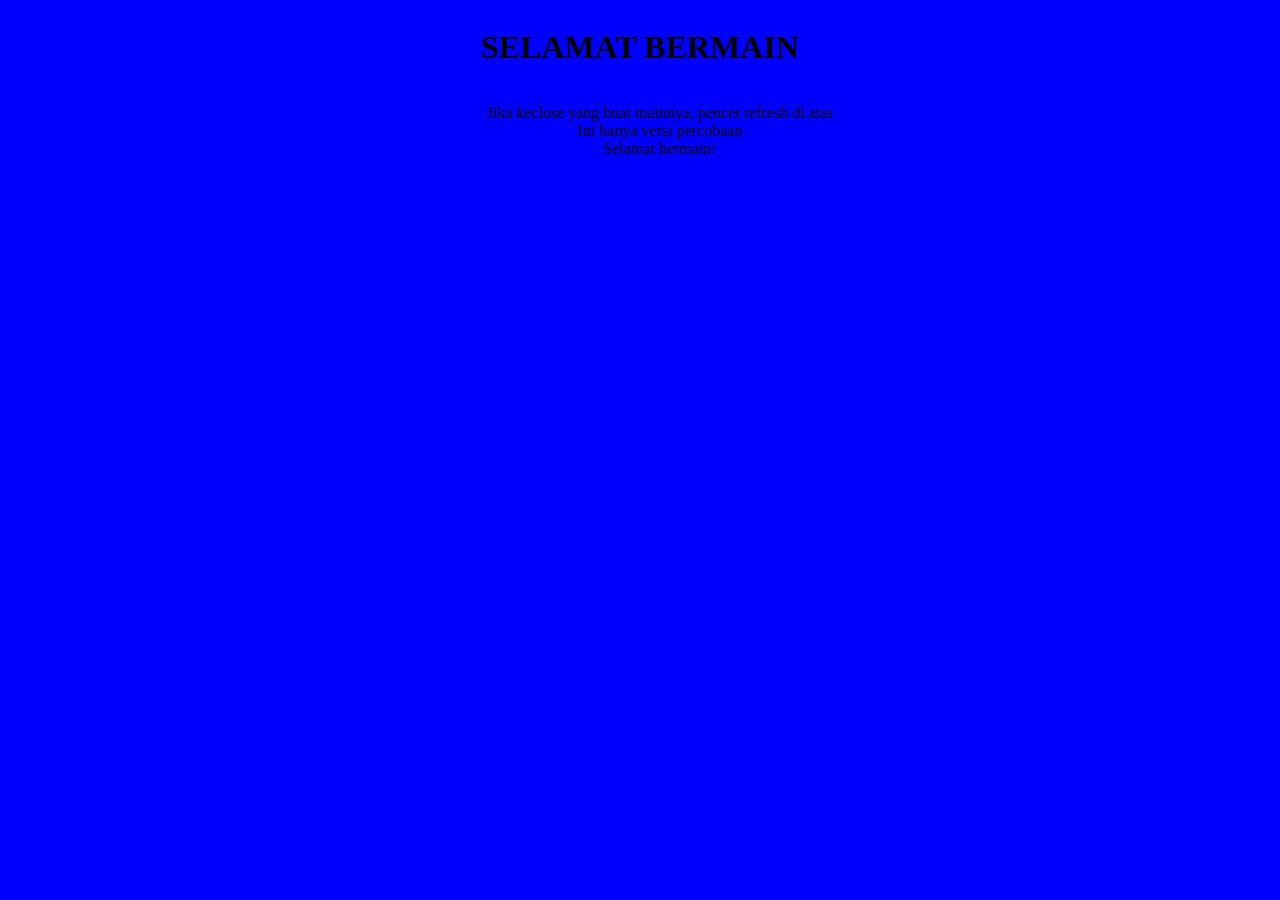
<file: suwit-jw/Pingsut WEB/index.html>
<!doctype html>
<html lang="en">
  <head>
    <meta charset="UTF-8" />
    <meta name="viewport" content="width=device-width, initial-scale=1.0" />
    <title>Pingsut</title>
    <style>
      h1,
      ul,
      li {
        text-align: center;
      }

      body {
        background-color: blue;
      }

      .cara {
        display: flex;
        align-items: center;
        flex-direction: column;
      }

      .cara ul {
        list-style: none;
      }
    </style>
  </head>
  <body>
    <div class="cara">
      <h1>SELAMAT BERMAIN</h1>
      <ul>
        <li>Jika keclose yang buat mainnya, pencet refresh di atas</li>
        <li>Ini hanya versi percobaan</li>
        <li>Selamat bermain!</li>
      </ul>
    </div>
    <script src="script.js"></script>
  </body>
</html>
</file>
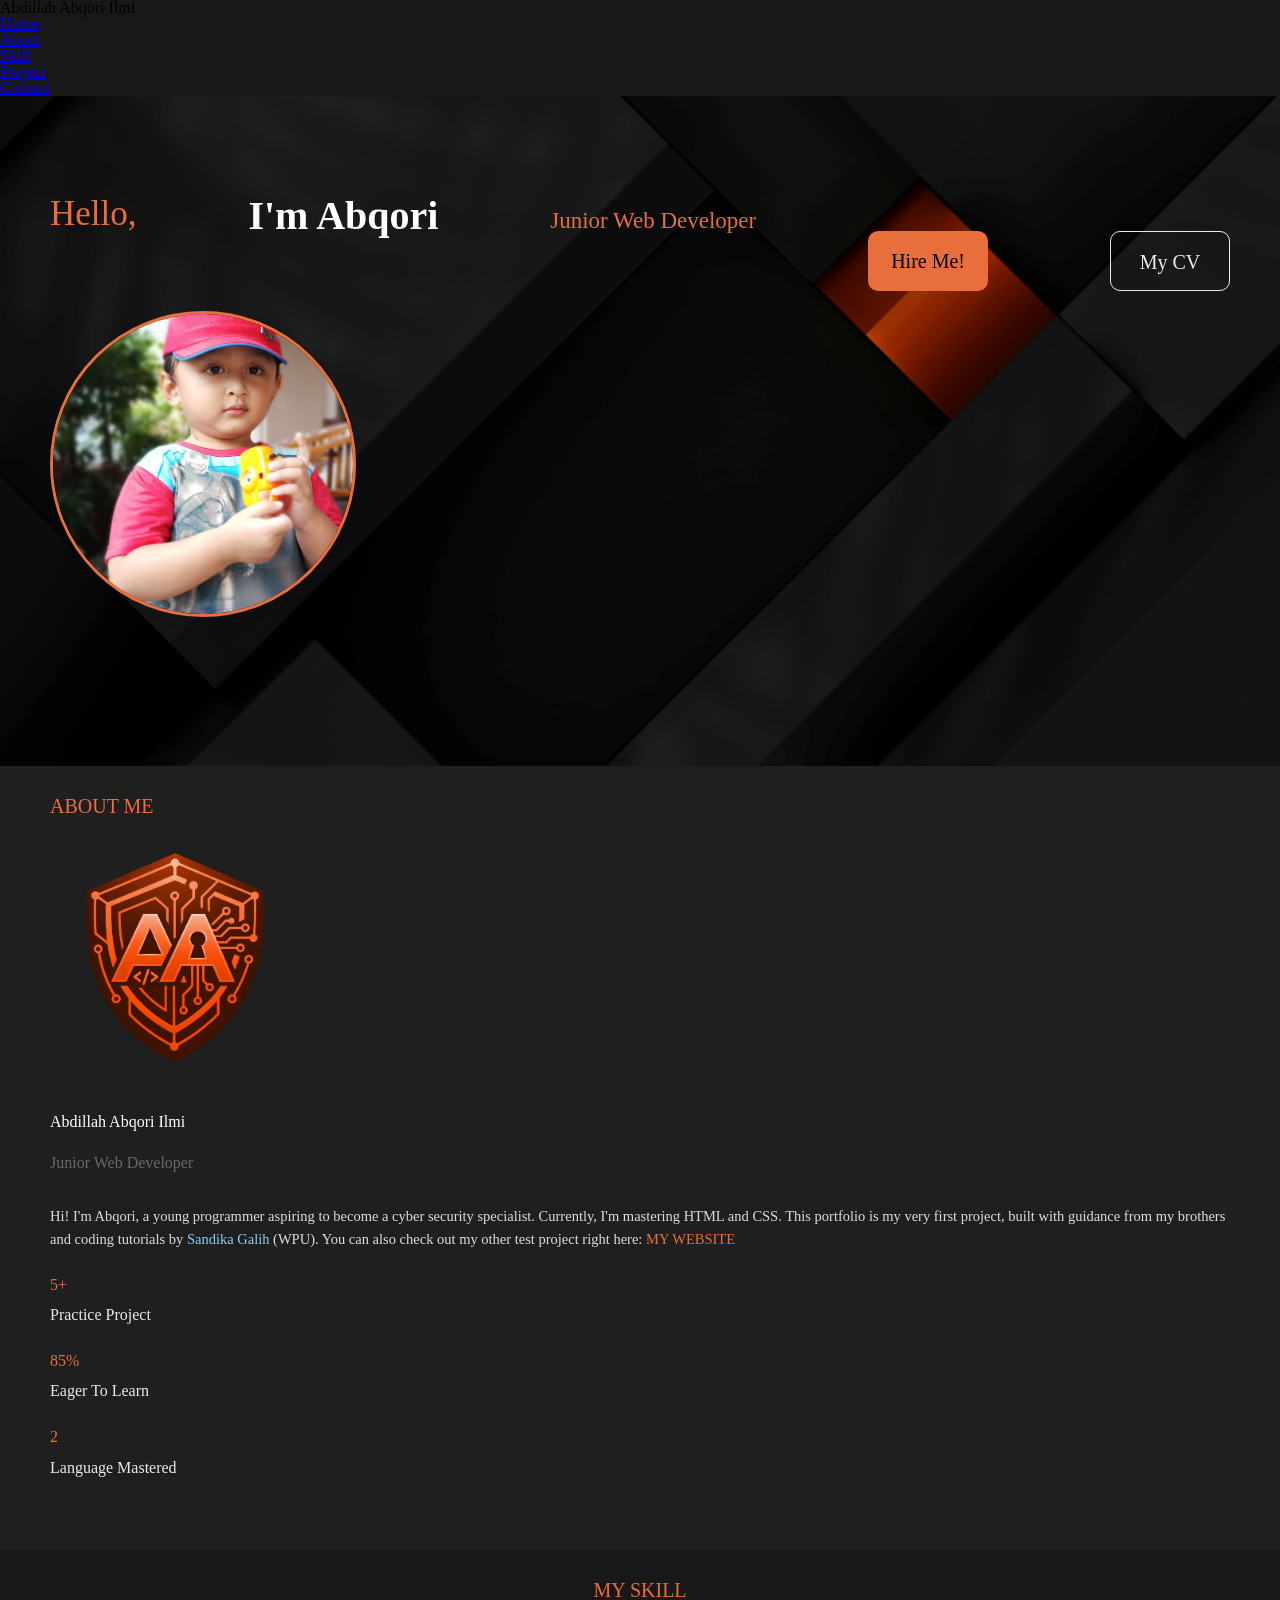
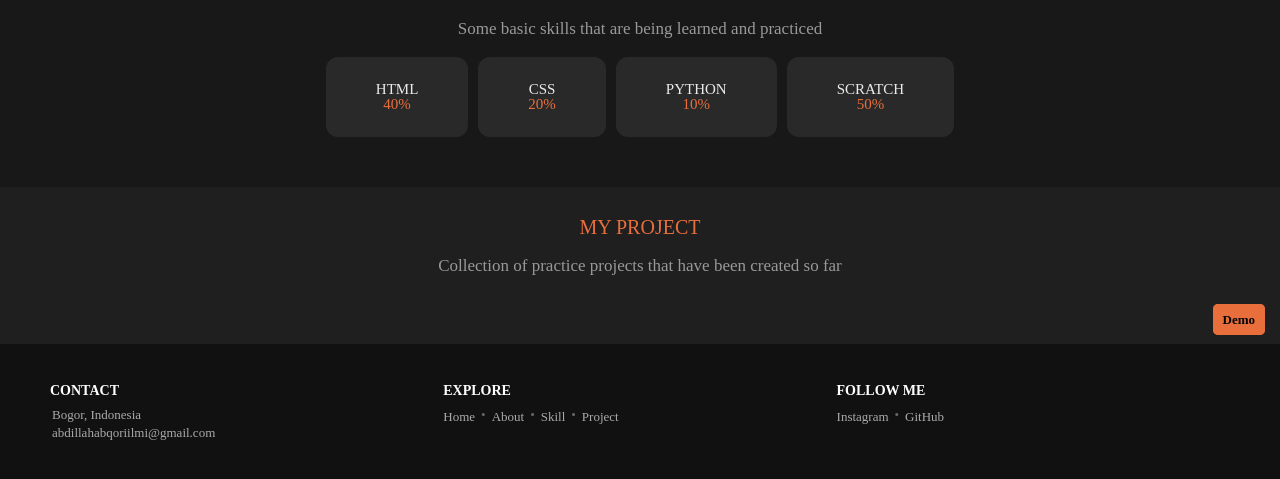
<file: Project1.html>
<!doctype html>
<html>
  <head>
    <title>MY PROFILE</title>
    <link rel="stylesheet" href="project1.css" />
    <link rel="preconnect" href="https://fonts.googleapis.com" />
    <link rel="preconnect" href="https://fonts.gstatic.com" crossorigin />
    <link
      href="https://fonts.googleapis.com/css2?family=Indie+Flower&family=Oswald:wght@200..700&display=swap"
      rel="stylesheet"
    />
  </head>
  <body>
    <!-- <div class="navbar">
      <h1>Abdillah Abqori Ilmi</h1>
      <ul>
        <li><a href="#">contact</a></li>
        <li><a href="#">project</a></li>
        <li><a href="#">skill</a></li>
        <li><a href="#">about</a></li>
        <li><a href="#">home</a></li>
      </ul>
      <div class="clear"></div>
    </div> -->

    <!-- NAVBAR -->
    <div class="navbar">
      <h1 class="logo">Abdillah Abqori Ilmi</h1>

      <ul class="nav-links">
        <li><a href="#">Home</a></li>
        <li><a href="#">About</a></li>
        <li><a href="#">Skill</a></li>
        <li><a href="#">Project</a></li>
        <li><a href="#">Contact</a></li>
      </ul>

      <div class="clear"></div>
    </div>
    <!-- NAVBAR END-->

    <!-- <div class="section hero">
      <img src="./image/orang.png" width="20%" class="gambar" />
      <div class="prfl">
        <div class="halo">Hello,</div>
        <div class="nme">I'm Abqori</div>
        <div class="juni">Junior Web Developer</div>
        <a href=""><div class="hrm">Hire Me!</div></a>
        <a href=""><div class="mcv">My CV</div></a>
      </div>
      <div class="clear2"></div>        
    </div> -->

    <!-- SECTION HERO -->
    <div class="section hero">
      <!-- Elemen Kiri (Float Left) -->
      <div class="prfl">
        <div class="halo">Hello,</div>
        <div class="nme">I'm Abqori</div>
        <div class="juni">Junior Web Developer</div>
        <a href="#" class="hrm">Hire Me!</a>
        <a href="#" class="mcv">My CV</a>
      </div>

      <!-- Elemen Kanan (Float Right) -->
      <img src="./image/abqori.jpg" alt="Foto Abqori" class="gambar" />

      <!-- Clearfix untuk menetralkan float -->
      <div class="clear2"></div>
    </div>
    <!-- SECTION HERO END-->

    <!-- SECTION ABOUT -->
    <div class="section about" id="aboutid">
      <h2 class="section-title">ABOUT ME</h2>
      <img src="./image/mylogo.png" alt="orang" class="about-img" />
      <div class="about-text">
        <h3 class="nama">Abdillah Abqori Ilmi</h3>
        <h3 class="bnam">Junior Web Developer</h3>

        <p>
          Hi! I'm Abqori, a young programmer aspiring to become a cyber security
          specialist. Currently, I'm mastering HTML and CSS. This portfolio is
          my very first project, built with guidance from my brothers and coding
          tutorials by
          <a
            href="https://www.youtube.com/@sandhikagalihWPU"
            class="Sandika"
            target="_blank"
            >Sandika Galih
          </a>
          (WPU). You can also check out my other test project right here:
          <a
            class="mw"
            target="_blank"
            href="../Youtube_SandikaGalih/Projek_Video7/index3.html"
            >MY WEBSITE</a
          >
        </p>

        <div class="counter">
          <span class="count">5+</span> practice project
        </div>
        <div class="counter"><span class="count">85%</span> eager to learn</div>
        <div class="counter">
          <span class="count">2</span> language mastered
        </div>
      </div>
    </div>
    <!-- SECTION ABOUT END-->

    <!-- SECTION SKILL -->
    <div class="section skill" id="skillid">
      <h2 class="section-title center">MY SKILL</h2>
      <p class="skill-text center">
        Some basic skills that are being learned and practiced
      </p>
      <div class="skill-container">
        <div class="skill-set"><span class="skillcount">HTML</span> 40%</div>
        <div class="skill-set"><span class="skillcount">CSS</span> 20%</div>
        <div class="skill-set"><span class="skillcount">PYTHON</span> 10%</div>
        <div class="skill-set"><span class="skillcount">SCRATCH</span> 50%</div>
      </div>
    </div>
    <!-- SECTION SKILL END-->

    <!-- SECTION PROJECT -->
    <div class="section project center" id="projectid">
      <h2 class="section-title">MY PROJECT</h2>
      <p class="project-text">
        Collection of practice projects that have been created so far
      </p>

      <div class="project-set"><div class="demo">Demo</div></div>
      <div class="project-set"><div class="demo">Demo</div></div>
    </div>
    <!-- SECTION PROJECT END -->

    <!-- SECTION FOOTER -->
    <div class="section footer">
      <div class="footer-col">
        <h3 class="footer-title">CONTACT</h3>
        <p class="footer-text">Bogor, Indonesia</p>
        <p class="footer-text">abdillahabqoriilmi@gmail.com</p>
      </div>

      <div class="footer-col">
        <h3 class="footer-title">EXPLORE</h3>
        <ul class="footer-menu">
          <li><a href="#">Home</a></li>
          <li class="separator">&bull;</li>
          <li><a href="#aboutid">About</a></li>
          <li class="separator">&bull;</li>
          <li><a href="#skillid">Skill</a></li>
          <li class="separator">&bull;</li>
          <li><a href="#projectid">Project</a></li>
        </ul>
      </div>

      <div class="footer-col">
        <h3 class="footer-title">FOLLOW ME</h3>
        <ul class="footer-menu">
          <li><a href="#">Instagram</a></li>
          <li class="separator">&bull;</li>
          <li>
            <a
              href="https://github.com/abqori2015/abqori2015.github.io"
              target="_blank"
              >GitHub</a
            >
          </li>
        </ul>
      </div>

      <div class="clear"></div>
    </div>
    <!-- SECTION FOOTER END -->
  </body>
</html>
</file>
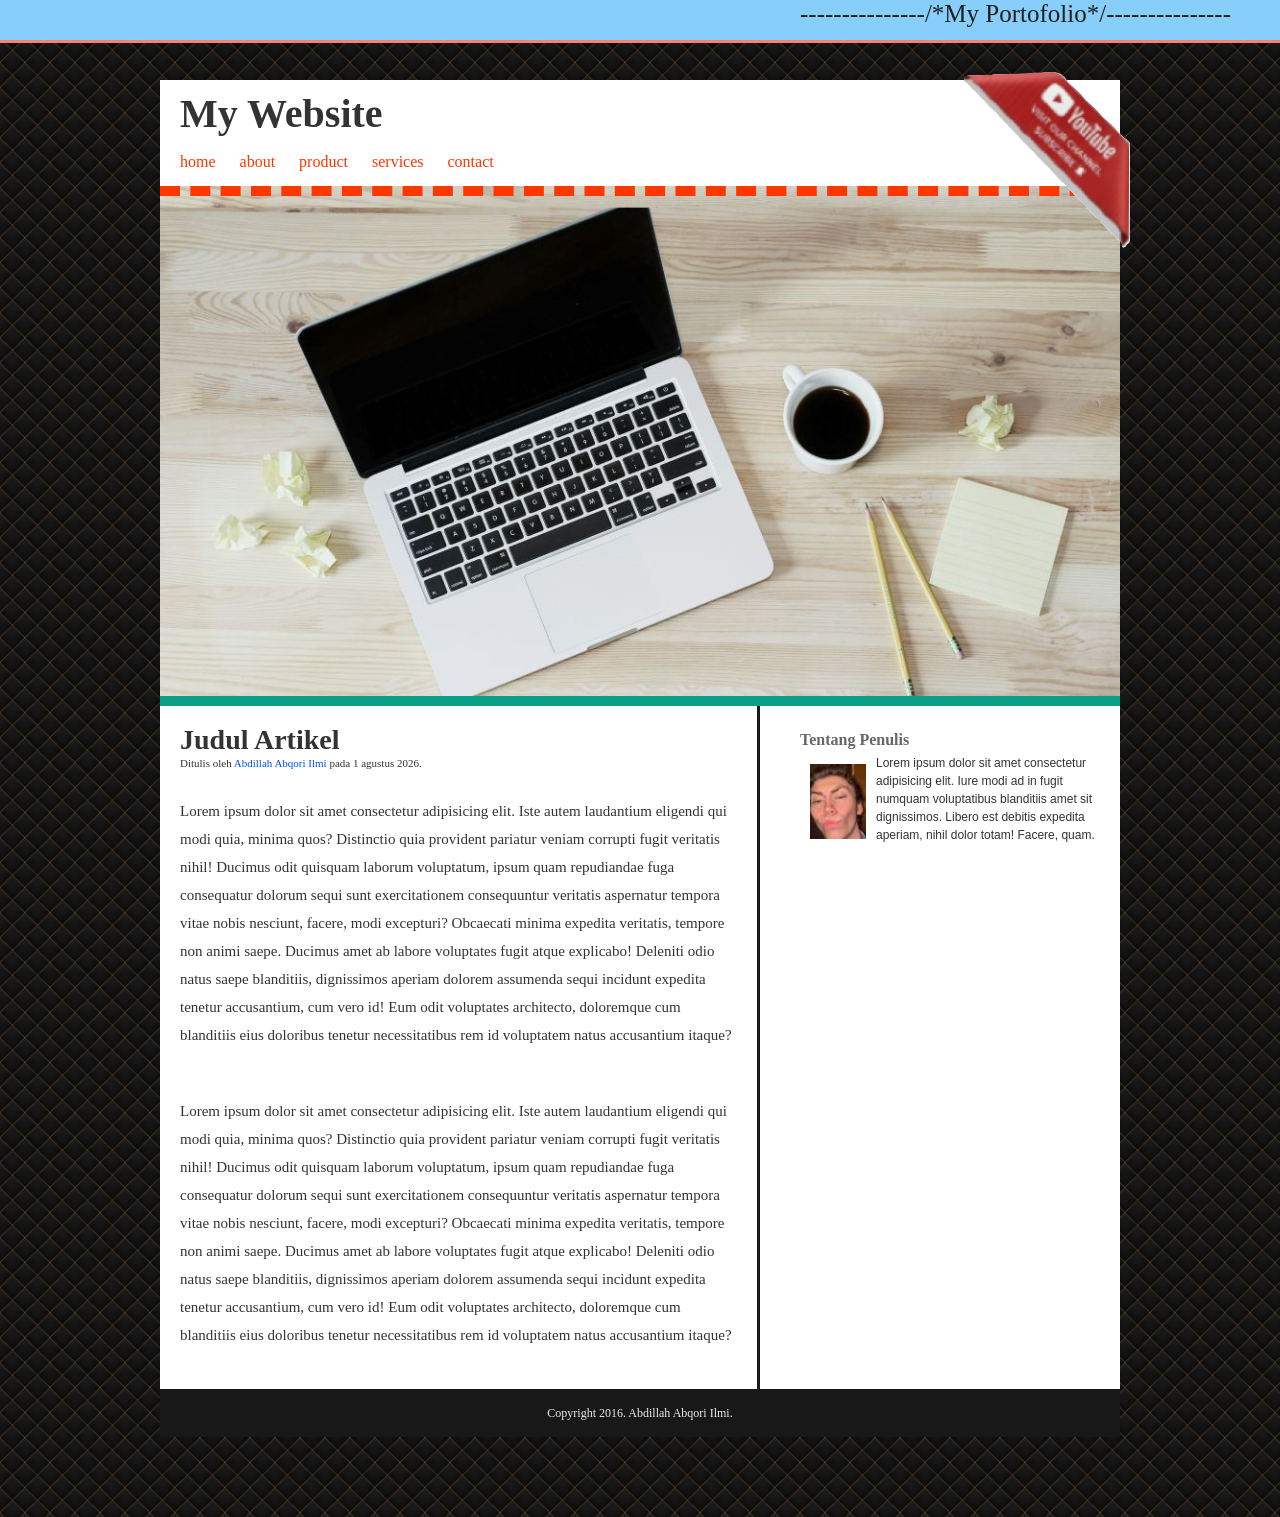
<file: project/project-3/index3.html>
<!doctype html>
<html lang="en">
  <head>
    <meta charset="UTF-8" />
    <title>CSS RESET</title>
    <link rel="stylesheet" href="CSS/index3.css" />
  </head>
  <body>
    <div class="top-bar">
      <div class="t-c">
        <a
          class="text"
          href="../../Project1_Portofolio/Project1.html"
          target="_blank"
        >
          ---------------/*My Portofolio*/---------------</a
        >
      </div>
    </div>
    <div class="container">
      <a href="https://www.youtube.com/@bochill2015" class="oi" target="_blank"
        >@abdillahabqoriilmi</a
      >
      <div class="header">
        <h1 class="judul">My Website</h1>
        <a href="../Projek_Video7/"></a>
        <ul>
          <li><a href="#">home</a></li>
          <li><a href="#">about</a></li>
          <li><a href="#">product</a></li>
          <li><a href="#">services</a></li>
          <li><a href="#">contact</a></li>
        </ul>
      </div>
      <div class="hero"></div>
      <div class="content cf">
        <div class="main">
          <h2>Judul Artikel</h2>
          <p class="penulis">
            Ditulis oleh <a href="#"> Abdillah Abqori Ilmi </a> pada 1 agustus
            2026.
          </p>

          <p>
            Lorem ipsum dolor sit amet consectetur adipisicing elit. Iste autem
            laudantium eligendi qui modi quia, minima quos? Distinctio quia
            provident pariatur veniam corrupti fugit veritatis nihil! Ducimus
            odit quisquam laborum voluptatum, ipsum quam repudiandae fuga
            consequatur dolorum sequi sunt exercitationem consequuntur veritatis
            aspernatur tempora vitae nobis nesciunt, facere, modi excepturi?
            Obcaecati minima expedita veritatis, tempore non animi saepe.
            Ducimus amet ab labore voluptates fugit atque explicabo! Deleniti
            odio natus saepe blanditiis, dignissimos aperiam dolorem assumenda
            sequi incidunt expedita tenetur accusantium, cum vero id! Eum odit
            voluptates architecto, doloremque cum blanditiis eius doloribus
            tenetur necessitatibus rem id voluptatem natus accusantium itaque?
          </p>

          <br />

          <p>
            Lorem ipsum dolor sit amet consectetur adipisicing elit. Iste autem
            laudantium eligendi qui modi quia, minima quos? Distinctio quia
            provident pariatur veniam corrupti fugit veritatis nihil! Ducimus
            odit quisquam laborum voluptatum, ipsum quam repudiandae fuga
            consequatur dolorum sequi sunt exercitationem consequuntur veritatis
            aspernatur tempora vitae nobis nesciunt, facere, modi excepturi?
            Obcaecati minima expedita veritatis, tempore non animi saepe.
            Ducimus amet ab labore voluptates fugit atque explicabo! Deleniti
            odio natus saepe blanditiis, dignissimos aperiam dolorem assumenda
            sequi incidunt expedita tenetur accusantium, cum vero id! Eum odit
            voluptates architecto, doloremque cum blanditiis eius doloribus
            tenetur necessitatibus rem id voluptatem natus accusantium itaque?
          </p>
        </div>
        <!-- <div class="bungkus"></div> -->
        <div class="sidebar">
          <h3>Tentang Penulis</h3>
          <img src="img/sigma.jpg" alt="Abdillah Abqori Ilmi" />
          <p>
            Lorem ipsum dolor sit amet consectetur adipisicing elit. Iure modi
            ad in fugit numquam voluptatibus blanditiis amet sit dignissimos.
            Libero est debitis expedita aperiam, nihil dolor totam! Facere,
            quam.
          </p>
        </div>
      </div>
      <div class="footer">
        <p class="copy">Copyright 2016. Abdillah Abqori Ilmi.</p>
      </div>
    </div>
  </body>
</html>
</file>
<file: project1.css>
/* http://meyerweb.com/eric/tools/css/reset/ 
   v2.0 | 20110126
   License: none (public domain)
*/

html,
body,
div,
span,
applet,
object,
iframe,
h1,
h2,
h3,
h4,
h5,
h6,
p,
blockquote,
pre,
a,
abbr,
acronym,
address,
big,
cite,
code,
del,
dfn,
em,
img,
ins,
kbd,
q,
s,
samp,
small,
strike,
strong,
sub,
sup,
tt,
var,
b,
u,
i,
center,
dl,
dt,
dd,
ol,
ul,
li,
fieldset,
form,
label,
legend,
table,
caption,
tbody,
tfoot,
thead,
tr,
th,
td,
article,
aside,
canvas,
details,
embed,
figure,
figcaption,
footer,
navbar,
hgroup,
menu,
nav,
output,
ruby,
section,
summary,
time,
mark,
audio,
video {
  margin: 0;
  padding: 0;
  border: 0;
  font-size: 100%;
  font: inherit;
  vertical-align: baseline;
}
/* HTML5 display-role reset for older browsers */
article,
aside,
details,
figcaption,
figure,
footer,
navbar,
hgroup,
menu,
nav,
section {
  display: block;
}
body {
  line-height: 1;
}
ol,
ul {
  list-style: none;
}
blockquote,
q {
  quotes: none;
}
blockquote:before,
blockquote:after,
q:before,
q:after {
  content: "";
  content: none;
}
table {
  border-collapse: collapse;
  border-spacing: 0;
}

/*My CSS*/

/*  PERUBAHAN 2: html diberi tinggi penuh  */
html {
  height: 100%;
  background-color: #181818;
  scroll-behavior: smooth;
}
/*  AKHIR PERUBAHAN 2  */

/*  PERUBAHAN 3: body jadi flex kolom, height:1450px DIHAPUS  */
body {
  background-color: #181818;
  font-family: verdana;
  min-height: 100%;
  min-height: 100svh;
  min-height: 100dvh;
  display: flex;
  flex-direction: column;
}
/*  AKHIR PERUBAHAN 3  */

body p {
  font-size: 13px;
  color: #dddddd;
  margin-top: 10px;
}

/* NAVBAR CONTAINER */
nav {
  background-color: #1a1a1a;
  display: flex;
  padding: 15px 30px;
  position: fixed;
  right: 0;
  left: 0;
  justify-content: space-between;
}

nav ul {
  list-style: none;
  display: flex;
  margin: 0;
  padding: 0;
  text-indent: 20px;
}

/* LOGO (SISI KIRI) */
nav .logo {
  font-size: 20px;
  font-weight: bold;
  font-family: Verdana, sans-serif;
  color: #ffffff;
  margin: 0;
  line-height: 40px;
}

/* LIST NAVIGASI (SISI KANAN) */

nav .nav-links a {
  color: #bbbbbb;
  text-decoration: none;
  font-size: 16px;
  line-height: 40px;
  transition: 0.5s ease;
  transform: 0.5s ease;
}

/* EFEK HOVER */
nav .nav-links a:hover {
  color: #ffffff;
  transform: scale(1.1);
}

/* PENETRAL FLOAT */

.section {
  padding: 30px 50px 50px 50px;
  flex-shrink: 0;
}

.section-title {
  font-size: 20px;
  color: #e86e3c;
  margin-bottom: 20px;
}

.center {
  text-align: center;
}

/* HERO SECTION */
.hero {
  background-image: url(./image/2.png);
  background-size: cover;
  background-position: center;
  height: 670px;
  padding: 60px 50px;
  padding-top: 100px;
  box-sizing: border-box;
}

.prfl {
  display: flex;
  justify-content: space-between;
}

.halo {
  color: #e86e3c;
  font-size: 35px;
  margin-bottom: 6px;
}

.nme {
  font-size: 40px;
  font-weight: bold;
  color: #ffffff;
}

.juni {
  color: #e86e3c;
  font-size: 23px;
  margin-top: 13px;
}

.prfl a {
  text-decoration: none;
}

.hrm {
  width: 120px;
  height: 60px;
  background-color: #e86e3c;
  text-align: center;
  line-height: 60px;
  border-radius: 10px;
  color: black;
  margin-top: 35px;
  font-size: 20px;
  transition: 0.4s;
}

.hrm:hover {
  background-color: #e7602a;
  transform: scale(1.1);
}

.mcv {
  width: 120px;
  height: 60px;
  background-color: transparent;
  border: 1px solid #eaeaea;
  text-align: center;
  line-height: 60px;
  border-radius: 10px;
  color: #eaeaea;
  margin-top: 35px;
  font-size: 20px;
  margin-left: 10px;
  transition: 0.4s;
  box-sizing: border-box;
}

.mcv:hover {
  border: 1px solid white;
  transform: scale(1.1);
}

.gambar {
  width: 300px;
  height: 300px;
  object-fit: cover;
  border-radius: 50%;
  border: 3px solid #e86e3c;

  margin-top: 20px;
}

.flex {
  display: flex;
}

.about {
  background-color: #1f1f1f;
}

.about p {
  font-size: 14.5px;
}

.about-img {
  border-radius: 10px;
  width: 250px;
  height: 250px;
  max-width: 100%;
}

.about-text {
  overflow: hidden;
  line-height: 1.6;
}

.nama {
  color: #ffff;
  margin-top: 20px;
}

.bnam {
  color: #9999;
  margin-top: 15px;
  margin-bottom: 30px;
}

.Sandika {
  color: lightskyblue;
  text-decoration: none;
}

.mw {
  color: #e86e3c;
  text-decoration: none;
}

.counter-container {
  display: flex;
  flex-direction: row;
}

.counter {
  color: #eaeaea;
  text-transform: capitalize;
  margin: 20px 15px 20px 0px;
}

.count {
  color: #e86e3c;
  display: block;
  margin-bottom: 5px;
}

/* ABOUT SECTION END */

/* MY SKILL SECTION */
.skill {
  background-color: #181818;

  align-items: centers;
}

.skill-text {
  margin: 20px 0px 20px 0px;
  font-size: 17px;
  color: #999;
}

.skill-container {
  display: flex;
  justify-content: center;
}

.skill-set {
  padding: 25px 50px;
  background-color: #292929;
  margin: 0px 5px 0px 5px;
  color: #e86e3c;
  font-size: 15px;
  border-radius: 12px;
  text-align: center;
}

.skillcount {
  display: block;
  color: #eaeaea;
}

/* MY SKILL SECTION END */

/* PROJECT SECTION */

.project {
  background-color: #1f1f1f;
  text-decoration: none;
  border-bottom: none;
}

.project-container {
  display: flex;
  justify-content: center;
}

.link-a {
  margin-right: 20px;
}

.project-set-a,
.project-set-b {
  cursor: pointer;
}

.section.project a {
  text-decoration: none !important;
  vertical-align: top;
  font-size: 0;
}

.project-text {
  margin: 20px 0px 20px 0px;
  font-size: 17px;
  color: #999;
}

.project-set-a {
  width: 200px;
  height: 125px;
  background-image: url(image/project1.png);
  background-color: #3a3a3a;
  border-radius: 10px;
  text-decoration: none;
  /* margin: 0 10px 0 0; */
  position: relative;
  transition: 0.3s ease;
}

.project-set-b {
  width: 200px;
  height: 125px;
  background-image: url(image/project2.png);
  background-color: #3a3a3a;
  border-radius: 10px;
  text-decoration: none;
  /* margin: 0 0 0 10px; */
  position: relative;
  transition: 0.3s ease;
}

.project-set-a:hover {
  transform: scale(1.05);
  background-color: #4d4d4d;
  z-index: 10;
}

.project-set-b:hover {
  transform: scale(1.05);
  background-color: #4d4d4d;
  z-index: 10;
}

.demo {
  font-size: 13px;
  font-weight: 600;
  background-color: #e86e3c;
  text-decoration: none !important;
  color: black;
  margin: 10px 0 10px 0;
  line-height: 27px;
  border-radius: 5px;
  padding: 2px 10px;
  position: absolute;
  right: 15px;
}

/* PROJECT SECTION END */

/*FOOTER SECTION*/

.section.footer {
  background-color: #111111;
  padding: 40px 50px;
  margin-top: auto;
  display: flex;
}

.footer-col {
  /* float: left; */
  width: 33.33%;
}

.footer-title {
  font-size: 14px;
  font-weight: bold;
  color: #ffffff;
  margin-bottom: 10px;
}

.footer-text {
  font-size: 13px;
  color: #aaaaaa;
  margin-top: 5px;
  text-indent: 2px;
}

.footer-menu {
  list-style: none;
  display: flex;
}

.footer-menu a {
  color: #aaaaaa;
  text-decoration: none;
  font-size: 13px;
  transition: color 0.3s ease;
}

.footer-menu a:hover {
  color: #ffffff;
}

.footer-menu .separator {
  color: #666666;
  margin: 0 6px;
  font-size: 13px;
}

/*FOOTER SECTION END*/
</file>
<file: project/project-3/CSS/index3.css>
/* http://meyerweb.com/eric/tools/css/reset/ 
   v2.0 | 20110126
   License: none (public domain)
*/

html,
body,
div,
span,
applet,
object,
iframe,
h1,
h2,
h3,
h4,
h5,
h6,
p,
blockquote,
pre,
a,
abbr,
acronym,
address,
big,
cite,
code,
del,
dfn,
em,
img,
ins,
kbd,
q,
s,
samp,
small,
strike,
strong,
sub,
sup,
tt,
var,
b,
u,
i,
center,
dl,
dt,
dd,
ol,
ul,
li,
fieldset,
form,
label,
legend,
table,
caption,
tbody,
tfoot,
thead,
tr,
th,
td,
article,
aside,
canvas,
details,
embed,
figure,
figcaption,
footer,
header,
hgroup,
menu,
nav,
output,
ruby,
section,
summary,
time,
mark,
audio,
video {
  margin: 0;
  padding: 0;
  border: 0;
  font-size: 100%;
  font: inherit;
  vertical-align: baseline;
}
/* HTML5 display-role reset for older browsers */
article,
aside,
details,
figcaption,
figure,
footer,
header,
hgroup,
menu,
nav,
section {
  display: block;
}
body {
  line-height: 1;
}
ol,
ul {
  list-style: none;
}
blockquote,
q {
  quotes: none;
}
blockquote:before,
blockquote:after,
q:before,
q:after {
  content: "";
  content: none;
}
table {
  border-collapse: collapse;
  border-spacing: 0;
}

/*style*/
body {
  font: 16px/28px arial sans-serif;
  background-color: #eaeaea;
  color: #333;
  background-image: url(../img/oi.png);
}

.top-bar {
  position: fixed;
  top: 0;
  left: 0;
  right: 0;
  height: 40px;
  background-color: lightskyblue;
  border-bottom: 3px solid salmon;
  z-index: 9999;
}

.top-bar a {
  margin-left: 800px;
  font-size: 25px;
  text-decoration: none;
  color: rgb(31, 31, 31);
  position: relative;
}

.container {
  width: 960px;
  margin: 80px auto;
  background-color: #fff;
  position: relative;
}

.oi {
  width: 200px;
  height: 200px;
  background-image: url(../img/pita.png);
  background-repeat: no-repeat;
  display: inline-block;
  text-indent: -9999px;
  position: absolute;
  top: -15px;
  right: -42px;
}

.header {
  padding: 20px;
  padding-bottom: 10px;
}

.header .judul {
  font-size: 40px;
  font-weight: bold;
}

.header ul li {
  display: inline-block;
  margin-top: 20px;
  margin-right: 20px;
}

.header a {
  text-decoration: none;
  color: #fd3700;
}

.header a:hover {
  background-color: lightskyblue;
  color: #09a087;
}

.hero {
  height: 500px;
  background-image: url(../img/hero.png);
  background-size: cover;
  background-position: 0 650px;
  border-top: 10px dashed #fd3700;
  border-bottom: 10px solid #09a087;
}

.c-t {
  position: relative;
}

.text {
  position: absolute;
}

.main {
  width: 600px;
  padding: 20px;
  box-sizing: border-box;
  float: left;
  border-right: 3px solid rgb(26, 26, 26);
}

.main h2 {
  font-size: 28px;
  font-weight: bold;
}

.main .penulis {
  font-size: 11px;
  margin-top: -5px;
}

.main p {
  margin-bottom: 20px;
  font-size: 15px;
}

.main a {
  color: rgb(0, 81, 255);
  text-decoration: none;
}

/*sidebar*/
.sidebar {
  width: 300px;
  float: right;
  padding: 20px;
}

/* .bungkus{
    width: 300px;
    height: 700px;
    background-color: black;
    border-left: 5px solid black;
} */

.sidebar h3 {
  font-weight: bold;
  color: #666;
}

.sidebar img {
  width: 56px;
  height: 75px;
  float: left;
  padding: 10px;
}

.sidebar p {
  font: 12px/18px arial;
}

.footer {
  background-color: rgb(24, 24, 24);
  padding: 10px;
}

.footer .copy {
  color: #eaeaea;
  text-align: center;
  font-size: 12px;
}

/*clearfix*/

/**
 * For modern browsers
 * 1. The space content is one way to avoid an Opera bug when the
 *    contenteditable attribute is included anywhere else in the document.
 *    Otherwise it causes space to appear at the top and bottom of elements
 *    that are clearfixed.
 * 2. The use of `table` rather than `block` is only necessary if using
 *    `:before` to contain the top-margins of child elements.
 */
.cf:before,
.cf:after {
  content: " "; /* 1 */
  display: table; /* 2 */
}

.cf:after {
  clear: both;
}

.cf {
  zoom: 1;
}
</file>
